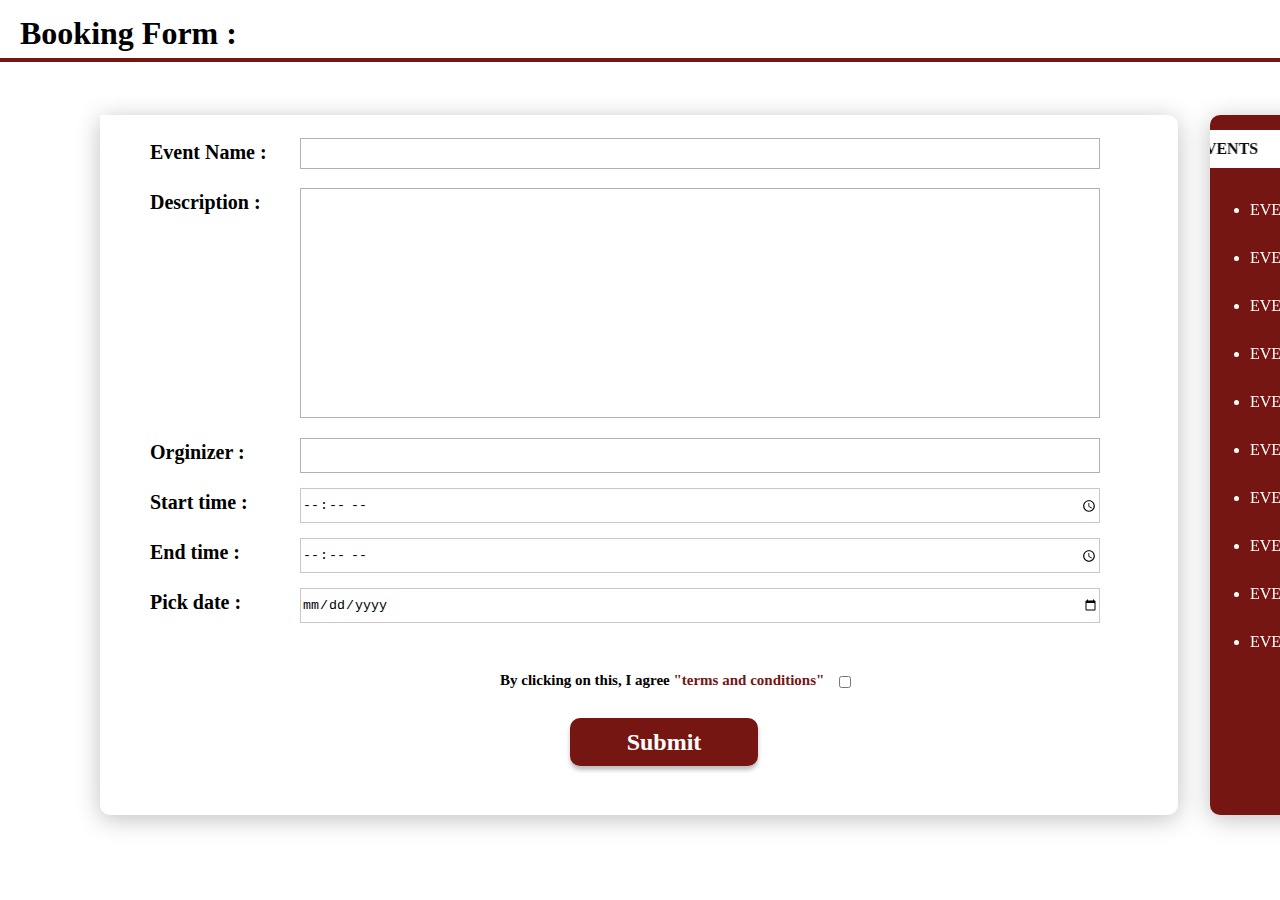
<file: book_now.html>
<!DOCTYPE html>
<html lang="en">

<head>
    <meta charset="UTF-8">
    <meta http-equiv="X-UA-Compatible" content="IE=edge">
    <meta name="viewport" content="width=device-width, initial-scale=1.0">
    <title>Booking | Page</title>
    <link rel="stylesheet" href="style.css">
</head>

<body>
    <h1 class="header">Booking Form :</h1>
    <hr class="hr">
    <div class="box1">
        <div class="name">
            <font id="ename">Event Name :</font>
            <input type="text" id="i1" required>
            <font id="desc">Description :</font>
            <input type="text" id="i2" required>
            <font id="org">Orginizer  :</font>
            <input type="text" id="i3" required>
            <font id="st">Start time  :</font>
            <input type="time" id="i4" required>
            <font id="et">End time   :</font>
            <input type="time" id="i5" required>
            <font id="pd">Pick date   :</font>
            <input type="date" id="i6" required>
        </div>
        <div class="tc">
            <font id="tnc">By clicking on this, I agree <a href="tnc" target="_blank" id="tac">"terms and conditions"</a></font>
            <input type="checkbox" id="cb" required>
            <input type="button" value="Submit" id="submit">
        </div>
    </div>
    <div class="box2">
        <div class="box3">
            <marquee behavior="scroll" direction="right" class="ue">UPCOMING EVENTS</marquee>
        </div>
    </div>
    <div class="box4">
        <ul>
            <li class="el">EVENT NAME (DATE)</li>
            <li class="el">EVENT NAME (DATE)</li>
            <li class="el">EVENT NAME (DATE)</li>
            <li class="el">EVENT NAME (DATE)</li>
            <li class="el">EVENT NAME (DATE)</li>
            <li class="el">EVENT NAME (DATE)</li>
            <li class="el">EVENT NAME (DATE)</li>
            <li class="el">EVENT NAME (DATE)</li>
            <li class="el">EVENT NAME (DATE)</li>
            <li class="el">EVENT NAME (DATE)</li>
        </ul>
    </div>
</body>

</html>
</file>
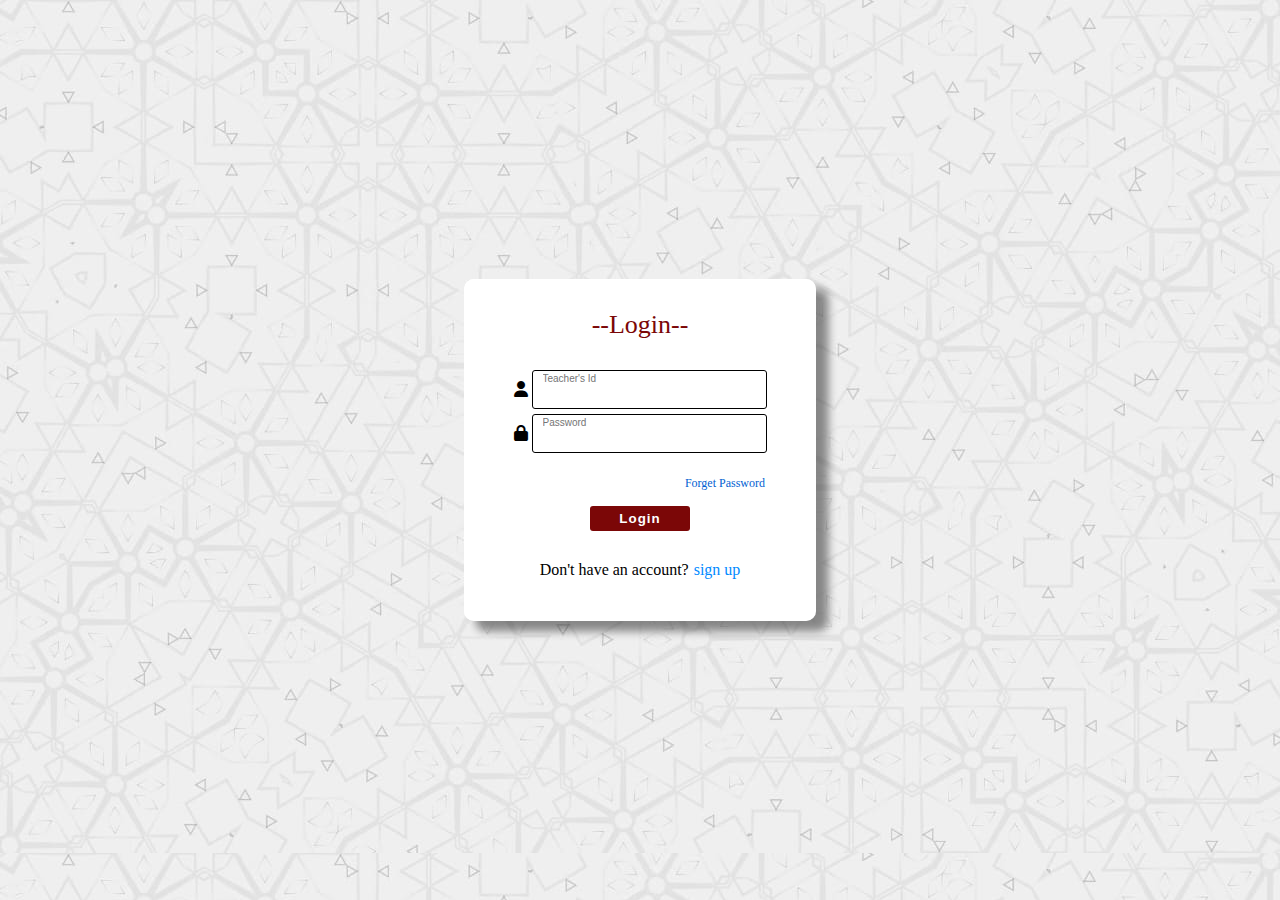
<file: login.html>
<!Doctype html>
<html>
    <head>
        <title>Login</title>
        <link rel="stylesheet" href="https://cdnjs.cloudflare.com/ajax/libs/font-awesome/6.2.0/css/all.min.css">
        <link rel="stylesheet" type="text/css" href="style2.css">

    </head>
    <body> 

        <div class="content">
           <!----<img src="mit.jpg">-->
            <div class="page">
            <div class="title">--Login--</div>
            <form action="#" method="post">
               <span> <i class="fa-solid fa-user"></i>
                <input type="text" name="Id" placeholder="Teacher's Id" Id="teacher's id">
                </span>
                <span><i class="fa-solid fa-lock"></i>
                <input type="password" name="password" placeholder="Password" Id="password">
                </span>
                <div class="fid">
                        <a href="#">Forget Password</a>
                    </div>
                <button type="submit">Login</button>
            </form>
           <!-- <div class="fid">
                <a href="#">Forget Password</a>
            </div>-->
            <div class="signup">
                <p>Don't have an account?<a href="#">sign up</a></p>
            </div>

    </body>
</html>
</file>
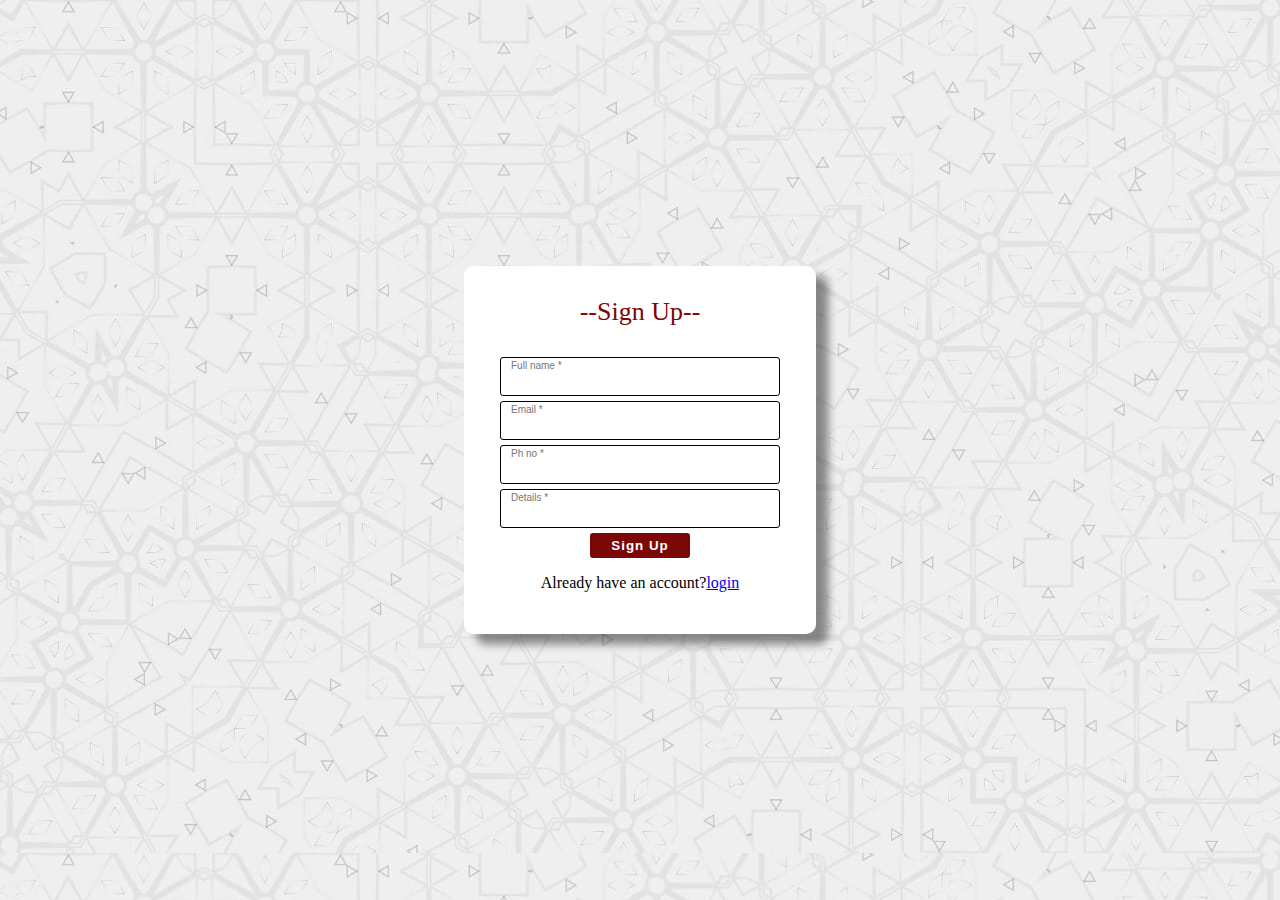
<file: signup.html>
<!Doctype html>
<html>
    <head>
        <title>Sign up</title>
       <!-- <link rel="stylesheet" href="https://cdnjs.cloudflare.com/ajax/libs/font-awesome/6.2.0/css/all.min.css">-->
        <link rel="stylesheet" type="text/css" href="style2.css">

    </head>
    <body> 

        <div class="content">
           <!----<img src="mit.jpg">-->
            <div class="page">
            <div class="title">--Sign up--</div>
            <form action="#" method="post">
               <!--<span> <i class="fa-solid fa-user"></i>-->
                <input type="text" name="Id" placeholder="Full name *" Id="Fullname">
                <!--</span>-->
                <!--<span><i class="fa-solid fa-lock"></i>-->
                <input type="text" name="Email" placeholder="Email *" Id="Email">
                <!--</span>-->
                <input type="text" name="Ph no" placeholder="Ph no *" Id="Phno">
                <input type="text" name="Details" placeholder="Details *" Id="Details">
                <!--<div class="fid">
                        <a href="#">Forget Password</a>
                    </div>-->
                <button type="submit">Sign up</button>
            </form>
           <!-- <div class="fid">
                <a href="#">Forget Password</a>
            </div>-->
            <div class="already">
                <p>Already have an account?<a href="#">login</a></p>
            </div>

    </body>
</html>
</file>
<file: style.css>
.home_page {
    position: relative;
    width: 1920px;
    height: 1024px;
    background: #FFFFFF;
}

.logo {
    position: absolute;
    width: 154px;
    height: 60px;
    left: 35px;
    top: 0px;
}

.logo:hover {
    cursor: pointer;
}

.login {
    position: absolute;
    width: 129px;
    height: 34px;
    left: 1560px;
    top: 13px;

    background: #751613;
    border-radius: 4px;
    font-family: 'Inter';
    font-style: normal;
    font-weight: 800;
    font-size: 20px;
    line-height: 24px;
    color: #FFFFFF;
}

.login:hover {
    cursor: pointer;
    background-color: rgb(179, 28, 28);
}

.signup {
    position: absolute;
    width: 75px;
    height: 24px;
    left: 1760px;
    top: 18px;
    border: none;
    background-color: white;
    font-family: 'Inter';
    font-style: normal;
    font-weight: 800;
    font-size: 20px;
    line-height: 24px;

    color: #751613;
}

.signup:hover {
    cursor: pointer;
    color: rgb(179, 28, 28);
}

.vline {
    position: absolute;
    width: 40px;
    height: 0px;
    left: 1710px;
    top: 20px;
    border: 2px solid #751613;
    transform: rotate(90deg);
}

.hline {
    position: absolute;
    width: 1920px;
    height: 0px;
    left: -10px;
    top: 61.36px;
    border: 1px solid #751613;
}

.seminarhall {
    position: absolute;
    width: 1920px;
    height: 478px;
    left: -14px;
    top: 85px;
    filter: blur(5px);
}

.container {
    position: absolute;
    width: 961px;
    height: 316px;
    left: 480px;
    top: 387px;

    background: #FFFFFF;
    opacity: 0.8;
    box-shadow: 0px 4px 21px 4px rgba(0, 0, 0, 0.5);
    border-radius: 8px;
}

.f1 {
    position: absolute;
    width: 730px;
    height: 83px;
    right: 130px;
    top: 40px;

    font-family: 'Inter';
    font-style: normal;
    font-weight: 800;
    font-size: 48px;
    line-height: 172.52%;
    color: #000000;
    text-shadow: 0px 4px 4px rgba(0, 0, 0, 0.25);
}

.f2 {
    position: absolute;
    width: 267px;
    height: 41px;
    left: 370px;
    top: 120px;

    font-family: 'Inter';
    font-style: normal;
    font-weight: 800;
    font-size: 24px;
    line-height: 172.52%;
    color: #751613;
    text-shadow: 0px 4px 4px rgba(0, 0, 0, 0.25);
}

.book_now {
    position: absolute;
    width: 180px;
    height: 50px;
    left: 280px;
    top: 220px;
    background: #a5211c;
    box-shadow: 0px 4px 4px rgba(0, 0, 0, 0.25);
    border-radius: 4px;

    font-family: 'Inter';
    font-style: normal;
    font-weight: 800;
    font-size: 32px;

    color: #FFFFFF;
}

.book_now:hover {
    cursor: pointer;
    background-color: #751613;
}

.learn_more {
    position: absolute;
    width: 179px;
    height: 55px;
    left: 480px;
    top: 220px;

    font-family: 'Inter';
    font-style: normal;
    font-weight: 800;
    font-size: 32px;
    background-color: white;
    border: none;


    color: #751613;

    text-shadow: 0px 4px 4px rgba(0, 0, 0, 0.25);
}

.learn_more:hover {
    cursor: pointer;
    color: rgb(233, 64, 64);
}

.re {
    position: absolute;
    width: 176px;
    height: 29px;
    left: 55px;
    top: 800px;

    font-family: 'Inter';
    font-style: normal;
    font-weight: 600;
    font-size: 24px;
    line-height: 29px;
    color: #7B2B2B;
}

.underline {
    position: absolute;
    width: 150px;
    height: 0px;
    left: 55px;
    top: 820px;

    border: 1px solid #7B2B2B;
}

.c1 {
    position: absolute;
    width: 400px;
    height: 400px;
    left: 55px;
    top: 850px;
    box-shadow: 0px 4px 21px 4px rgba(0, 0, 0, 0.5);
    background: #D9D9D9;
    border-radius: 5px;
}

.c2 {
    position: absolute;
    width: 400px;
    height: 400px;
    left: 520px;
    top: 850px;
    box-shadow: 0px 4px 21px 4px rgba(0, 0, 0, 0.5);
    background: #D9D9D9;
    border-radius: 5px;
}

.c3 {
    position: absolute;
    width: 400px;
    height: 400px;
    left: 985px;
    top: 850px;
    box-shadow: 0px 4px 21px 4px rgba(0, 0, 0, 0.5);
    background: #D9D9D9;
    border-radius: 5px;
}

.c4 {
    position: absolute;
    width: 400px;
    height: 400px;
    left: 1445px;
    top: 850px;
    box-shadow: 0px 4px 21px 4px rgba(0, 0, 0, 0.5);
    background: #D9D9D9;
    border-radius: 5px;
}

.footer {
    position: absolute;
    width: 1920px;
    height: 32px;
    left: 0px;
    top: 1400px;

    background: #751613;
}

.footer_f {
    position: absolute;
    width: 441px;
    height: 28px;
    left: 19px;
    top: 2px;

    font-family: 'Inter';
    font-style: normal;
    font-weight: 800;
    font-size: 16px;
    line-height: 172.52%;
    color: #FFFFFF;
}

.linkdin {
    position: absolute;
    width: 31px;
    height: 28px;
    left: 1715px;
    top: 2px;
}

.facebook {
    position: absolute;
    width: 31px;
    height: 28px;
    left: 1775px;
    top: 1px;

}

.location {
    position: absolute;
    width: 18px;
    height: 30px;
    left: 1840px;
    top: 1px;
}

.header {
    position: absolute;
    width: 384px;
    height: 55px;
    left: 20px;
    top: -15px;

    font-family: 'Inter';
    font-style: normal;
    font-weight: 800;
    font-size: 32px;
    line-height: 172.52%;
}

.hr {
    position: absolute;
    width: 1920px;
    height: 0px;
    left: 0px;
    top: 50px;

    border: 2px solid #751613;
}

.box1 {
    position: absolute;
    width: 1078px;
    height: 700px;
    left: 100px;
    top: 115px;
    background: #FFFFFF;
    box-shadow: 0px 4px 25px rgba(0, 0, 0, 0.25);
    border-top-right-radius: 10px;
    border-bottom-left-radius: 10px;
    border-bottom-right-radius: 10px;
}

.box2 {
    position: absolute;
    float: right;
    width: 610px;
    height: 700px;
    left: 1210px;
    top: 115px;
    background: #751613;
    box-shadow: 0px 4px 25px rgba(0, 0, 0, 0.25);
    border-top-left-radius: 10px;
    border-bottom-left-radius: 10px;
    border-bottom-right-radius: 10px;
}

.box3 {
    position: absolute;
    width: 610px;
    height: 38px;
    top: 15px;
    background: #FFFFFF;
}

.ue {
    position: absolute;
    width: 610px;
    top: 10px;
    height: 38px;
    color: #0f0b0b;
    font-weight: bold;
}

.box4 {
    position: absolute;
    width: 610px;
    height: 645px;
    left: 1210px;
    top: 170px;
}

.el {
    color: #FFFFFF;
    padding: 15px 0px;
}

#ename {
    position: absolute;
    width: 211px;
    height: 35px;
    left: 50px;
    top: 20px;

    font-family: 'Inter';
    font-style: normal;
    font-weight: 800;
    font-size: 20px;
    line-height: 172.52%;
}

#i1 {
    box-sizing: border-box;

    position: absolute;
    width: 800px;
    height: 31px;
    left: 200px;
    top: 23px;

    background: #FFFFFF;
    opacity: 0.3;
    border: 1px solid #000000;
}

#desc {
    position: absolute;
    width: 208px;
    height: 35px;
    left: 50px;
    top: 70px;
    font-family: 'Inter';
    font-style: normal;
    font-weight: 800;
    font-size: 20px;
    line-height: 172.52%;
}

#i2 {
    box-sizing: border-box;

    position: absolute;
    width: 800px;
    height: 230px;
    left: 200px;
    top: 73px;

    background: #FFFFFF;
    opacity: 0.3;
    border: 1px solid #000000;
}

#org {
    position: absolute;
    width: 206px;
    height: 35px;
    left: 50px;
    top: 320px;

    font-family: 'Inter';
    font-style: normal;
    font-weight: 800;
    font-size: 20px;
    line-height: 172.52%;
    color: #000000;

}

#i3 {

    box-sizing: border-box;

    position: absolute;
    width: 800px;
    height: 35px;
    left: 200px;
    top: 323px;

    background: #FFFFFF;
    opacity: 0.3;
    border: 1px solid #000000;
}

#st {
    position: absolute;
    width: 205px;
    height: 35px;
    left: 50px;
    top: 370px;

    font-family: 'Inter';
    font-style: normal;
    font-weight: 800;
    font-size: 20px;
    line-height: 172.52%;
}

#i4 {
    box-sizing: border-box;

    position: absolute;
    width: 800px;
    height: 35px;
    left: 200px;
    top: 373px;

    background: #FFFFFF;
    border: 1px solid #cec5c5;
}

#et {
    position: absolute;
    width: 205px;
    height: 35px;
    left: 50px;
    top: 420px;

    font-family: 'Inter';
    font-style: normal;
    font-weight: 800;
    font-size: 20px;
    line-height: 172.52%;
}

#i5 {
    box-sizing: border-box;

    position: absolute;
    width: 800px;
    height: 35px;
    left: 200px;
    top: 423px;

    background: #FFFFFF;
    border: 1px solid #cec5c5;
}

#pd {
    position: absolute;
    width: 205px;
    height: 35px;
    left: 50px;
    top: 470px;

    font-family: 'Inter';
    font-style: normal;
    font-weight: 800;
    font-size: 20px;
    line-height: 172.52%;
}

#i6 {
    box-sizing: border-box;

    position: absolute;
    width: 800px;
    height: 35px;
    left: 200px;
    top: 473px;

    background: #FFFFFF;
    border: 1px solid #cec5c5;
}

.tc {
    position: absolute;
    width: 392px;
    height: 26px;
    left: 400px;
    top: 553px;

    font-family: 'Inter';
    font-style: normal;
    font-weight: 800;
    font-size: 15px;
    line-height: 172.52%;
    color: #000000;
}

#tac {
    text-decoration: none;
    color: #751613;
}

#tac:hover {
    color: rgb(179, 53, 53);
}

#cb {
    position: absolute;
    left: 335px;
    width: 12px;
    height: 22px;
    background: #D9D9D9;
}

#cb:hover {
    cursor: pointer;
    color: #751613;
}

#submit {
    position: absolute;
    width: 188px;
    height: 48px;
    left: 70px;
    top: 50px;
    border: none;
    font-family: 'Inter';
    font-weight: 600;
    font-size: 24px;
    color: #FFFFFF;
    background: #751613;
    box-shadow: 0px 4px 4px rgba(0, 0, 0, 0.25);
    border-radius: 10px
}

#submit:hover {
    cursor: pointer;
    background-color: #b93b3b;
}

.lastcontainer{
    display: flex;
    flex-direction: row;
    flex-wrap: wrap;
}
</file>
<file: style2.css>
body{
    margin: 0;
    padding: 0;
    display: flex;
    min-height:100vh;
    align-items: center;
    justify-content: center;
    background: #FFFFFF;
    font-family: Sen;
   background: url('bgimg.jpeg')
}
img{
    align-content:center;
}
.content{
    text-align: center;
    background: #FFFFFF;
    box-shadow: 12px 10px 8px rgba(0, 0, 0, 0.25);
    border-radius: 10px;
}
.page{
    width: 350px;
    background:white;
    border-radius: 15px;
    padding-bottom: 25px;
    border: 1px solid #0000;
    box-shadow: 12px 10px 10px rgba(0, 0, 0, 0.25);
    border-radius: 10px;
}
.title{
    padding: 30px 0;
    text-transform: capitalize;
font-family: 'Sen';
/*font-style: normal;*/
font-weight: 400;
font-size: 26px;
/*line-height: 28px;*/

color:#7B0707;;

mix-blend-mode: normal;
}
form{
    
    width: 80%;
    display: flex;
    flex-direction: column;
    position:relative;
    left: 50%;
    transform: translateX(-50%);
}
form input{
    margin-bottom: 5px;
    border: 1px solid rgba(0, 0, 0, 4);
    border-radius: 3px;
    outline: none;
}
form input:focus{
     border: 1px solid rgba(0, 0, 0,0.7);
     background:  #F6F8E8;
}
input[type="text"],input[type="password"]{
    padding-left: 10px;
    position:relative;
    height: 35px;
    font-size: 17px;
}
input::placeholder{
    font-weight: normal;
    font-size: 10px;
    transform: translateY(-13px);
}
input:focus::placeholder{
    position: absolute;
    font-size: 10px;
    transform:translate(-13px);
}
.fid{
    margin: 15px;
    text-align: right;
}
.fid a{
    text-decoration: none;
    color: #025fd2;
    font-size: 12px;
    font-weight: 500;
}
form button{
    border: none;
    background: #7B0707;
    padding: 5px 0;
    margin: auto;
    width: 100px;
    color: #FFFFFF;
    border-radius: 3px;
    font-weight: bold;
    text-transform: capitalize;
    letter-spacing: 1px;
    outline: none;
    cursor: pointer;
}
form button:active{
    background:#7B0707;
    transform: scale(0.995);
}
/*.fid{
    margin: 15px;
}
.fid a{
    text-decoration: none;
    color: #025fd2;
    font-size: 12px;
    font-weight: 500;
}*/
.page .signup{
    position: relative;
    font-family: 'Times New Roman', Times, serif;
    font-size: 100%;
    border-radius: 0px;
    width: 90%;
    left: 50%;
    transform: translateX(-50%);
    margin-top: 30px;
}
.signup a{
    text-decoration: none;
    margin-left: 5px;
    color: #008aff;
}
</file>
